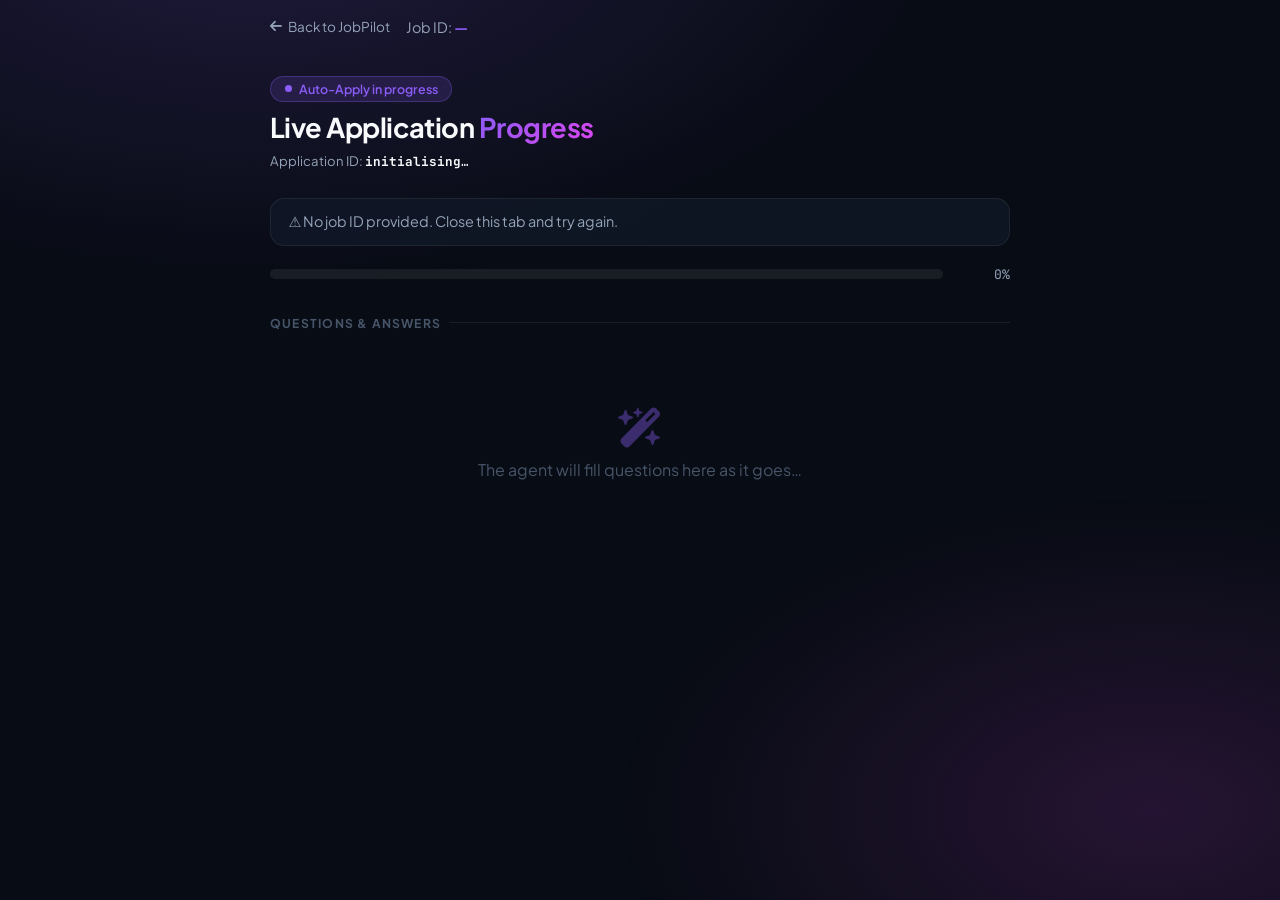
<file: frontend/auto-apply.html>
<!DOCTYPE html>
<html lang="en">
<head>
  <meta charset="UTF-8" />
  <meta name="viewport" content="width=device-width, initial-scale=1.0" />
  <title>Auto Apply – JobPilot</title>
  <meta name="description" content="Real-time view of JobPilot auto-filling and submitting your job application." />
  <link rel="preconnect" href="https://fonts.googleapis.com" />
  <link rel="preconnect" href="https://fonts.gstatic.com" crossorigin />
  <link href="https://fonts.googleapis.com/css2?family=Plus+Jakarta+Sans:wght@400;500;600;700&family=JetBrains+Mono:wght@400;500&display=swap" rel="stylesheet" />
  <link rel="stylesheet" href="https://cdnjs.cloudflare.com/ajax/libs/font-awesome/6.5.0/css/all.min.css" />
  <style>
    :root {
      --bg:           #080c14;
      --bg-card:      #111827;
      --border:       rgba(255,255,255,0.07);
      --primary:      #8b5cf6;
      --primary-g:    linear-gradient(135deg,#8b5cf6 0%,#d946ef 100%);
      --accent-cyan:  #06b6d4;
      --accent-green: #10b981;
      --accent-amber: #f59e0b;
      --accent-red:   #f43f5e;
      --text:         #f8fafc;
      --muted:        #94a3b8;
      --dim:          #475569;
      --radius:       14px;
      --font:         'Plus Jakarta Sans', system-ui, sans-serif;
      --mono:         'JetBrains Mono', monospace;
    }
    *, *::before, *::after { box-sizing: border-box; margin: 0; padding: 0; }
    body {
      font-family: var(--font);
      background: var(--bg);
      color: var(--text);
      min-height: 100vh;
      overflow-x: hidden;
    }
    body::before {
      content: '';
      position: fixed; inset: 0;
      background:
        radial-gradient(ellipse 80% 60% at 20% -10%, rgba(139,92,246,.18) 0%, transparent 70%),
        radial-gradient(ellipse 60% 50% at 90% 90%,  rgba(217,70,239,.14) 0%, transparent 70%);
      pointer-events: none; z-index: 0;
    }
    .aa-page {
      position: relative; z-index: 1;
      max-width: 780px; margin: 0 auto;
      padding: 0 1.25rem 4rem;
    }
    .aa-topbar {
      display: flex; align-items: center; gap: 1rem;
      padding: 1.1rem 0 0;
    }
    .aa-back {
      display: inline-flex; align-items: center; gap: .4rem;
      color: var(--muted); font-size: .85rem; text-decoration: none;
      transition: color .2s;
    }
    .aa-back:hover { color: var(--text); }
    .aa-topbar-title { font-size: .9rem; color: var(--muted); }
    .aa-topbar-title strong { color: var(--primary); }
    .aa-hero {
      margin-top: 2.5rem;
      display: flex; flex-direction: column; gap: .5rem;
    }
    .aa-hero__pill {
      display: inline-flex; align-items: center; gap: .45rem;
      background: rgba(139,92,246,.15); border: 1px solid rgba(139,92,246,.3);
      border-radius: 999px; padding: .25rem .85rem;
      font-size: .78rem; color: var(--primary); font-weight: 600;
      width: fit-content;
    }
    .aa-hero__pill .dot {
      width: 7px; height: 7px; border-radius: 50%;
      background: var(--primary);
      animation: pulse-dot 1.4s ease-in-out infinite;
    }
    .aa-hero h1 { font-size: 1.7rem; font-weight: 700; letter-spacing: -.02em; }
    .aa-hero h1 span {
      background: var(--primary-g);
      -webkit-background-clip: text; -webkit-text-fill-color: transparent; background-clip: text;
    }
    .aa-hero__meta { font-size: .82rem; color: var(--muted); }
    .aa-hero__meta b { color: var(--text); font-family: var(--mono); font-size: .79rem; }
    .aa-status-banner {
      margin-top: 1.75rem;
      padding: .85rem 1.1rem;
      background: rgba(17,24,39,.8);
      border: 1px solid var(--border);
      border-radius: var(--radius);
      font-size: .9rem; color: var(--muted);
      backdrop-filter: blur(12px);
      min-height: 3rem; transition: all .3s;
    }
    .aa-status-banner.aa-status--success {
      border-color: rgba(16,185,129,.4); color: var(--accent-green);
      background: rgba(16,185,129,.08);
    }
    .aa-status-banner.aa-status--error {
      border-color: rgba(244,63,94,.4); color: var(--accent-red);
      background: rgba(244,63,94,.08);
    }
    .aa-progress {
      margin-top: 1.25rem; display: flex; align-items: center; gap: 1rem;
    }
    .aa-progress__track {
      flex: 1; height: 10px;
      background: rgba(255,255,255,.07);
      border-radius: 999px; overflow: hidden;
    }
    .aa-progress__bar {
      height: 100%; width: 0;
      background: var(--primary-g);
      border-radius: 999px;
      transition: width .5s cubic-bezier(.4,0,.2,1);
      position: relative;
    }
    .aa-progress__bar::after {
      content: '';
      position: absolute; right: 0; top: 0; bottom: 0; width: 30px;
      background: linear-gradient(90deg, transparent, rgba(255,255,255,.25));
    }
    .aa-progress__bar--done {
      background: linear-gradient(135deg,#10b981 0%,#06b6d4 100%);
    }
    .aa-progress__bar--done::after { display: none; }
    .aa-progress__pct {
      font-size: .82rem; font-family: var(--mono); color: var(--muted);
      min-width: 3.2rem; text-align: right;
    }
    .aa-feed {
      margin-top: 1.75rem; display: flex; flex-direction: column; gap: .85rem;
    }
    .aa-card {
      background: rgba(17,24,39,.65);
      border: 1px solid var(--border);
      border-radius: var(--radius);
      padding: 1.1rem 1.2rem;
      backdrop-filter: blur(14px);
      transition: border-color .3s, background .3s;
      animation: card-in .3s ease both;
    }
    @keyframes card-in {
      from { opacity: 0; transform: translateY(10px); }
      to   { opacity: 1; transform: translateY(0); }
    }
    .aa-card--pending  { border-color: rgba(245,158,11,.2); }
    .aa-card--answered { border-color: rgba(16,185,129,.25); background: rgba(16,185,129,.04); }
    .aa-card--captcha  { border-color: rgba(244,63,94,.3);  background: rgba(244,63,94,.05); }
    .aa-card__header { display: flex; align-items: center; gap: .55rem; margin-bottom: .55rem; }
    .aa-card__icon { font-size: 1.05rem; }
    .aa-card__field-type {
      font-size: .72rem; text-transform: uppercase; letter-spacing: .06em;
      color: var(--dim); font-weight: 600;
    }
    .aa-card__state-badge {
      margin-left: auto;
      font-size: .72rem; font-weight: 600; padding: .18rem .6rem;
      border-radius: 999px;
      background: rgba(245,158,11,.15); color: var(--accent-amber);
    }
    .aa-card__state-badge--warn {
      background: rgba(244,63,94,.15); color: var(--accent-red);
    }
    .aa-card--answered .aa-card__state-badge {
      background: rgba(16,185,129,.15); color: var(--accent-green);
    }
    .aa-card__question {
      font-size: .92rem; font-weight: 500; color: var(--text);
      margin-bottom: .6rem; line-height: 1.45;
    }
    .aa-card__answer { font-size: .87rem; color: var(--muted); padding-left: .2rem; }
    .aa-card__answer--loading { display: flex; align-items: center; gap: .5rem; }
    .aa-answer-text {
      font-family: var(--mono); font-size: .83rem;
      color: var(--accent-cyan);
      background: rgba(6,182,212,.08);
      border-radius: 6px; padding: .3rem .65rem;
      display: inline-block; word-break: break-word;
    }
    .aa-spinner {
      display: inline-block; width: 14px; height: 14px;
      border: 2px solid rgba(255,255,255,.1);
      border-top-color: var(--primary);
      border-radius: 50%;
      animation: spin .7s linear infinite;
    }
    @keyframes spin { to { transform: rotate(360deg); } }
    @keyframes pulse-dot {
      0%, 100% { opacity: 1; transform: scale(1); }
      50%       { opacity: .4; transform: scale(.7); }
    }
    .aa-btn {
      display: inline-flex; align-items: center; gap: .4rem;
      padding: .55rem 1.1rem; border-radius: 8px;
      font-family: var(--font); font-size: .85rem; font-weight: 600;
      cursor: pointer; border: none; transition: all .2s; margin-top: .75rem;
    }
    .aa-btn--primary { background: var(--primary-g); color: #fff; }
    .aa-btn--primary:hover { opacity: .88; transform: translateY(-1px); }
    .aa-toast {
      position: fixed; bottom: 1.5rem; right: 1.5rem; z-index: 9999;
      padding: .75rem 1.2rem; border-radius: 10px;
      font-size: .87rem; font-weight: 500;
      background: rgba(17,24,39,.95);
      border: 1px solid var(--border);
      backdrop-filter: blur(16px);
      opacity: 0; transform: translateY(12px);
      transition: opacity .3s, transform .3s;
      max-width: 340px;
    }
    .aa-toast--show   { opacity: 1; transform: none; }
    .aa-toast--success { border-color: rgba(16,185,129,.4); color: var(--accent-green); }
    .aa-toast--error   { border-color: rgba(244,63,94,.4);  color: var(--accent-red); }
    .aa-toast--warning { border-color: rgba(245,158,11,.4); color: var(--accent-amber); }
    .aa-toast--info    { border-color: rgba(139,92,246,.4); color: var(--primary); }
    .aa-section-label {
      margin-top: 2rem; margin-bottom: .5rem;
      font-size: .76rem; font-weight: 700;
      text-transform: uppercase; letter-spacing: .1em;
      color: var(--dim);
      display: flex; align-items: center; gap: .5rem;
    }
    .aa-section-label::after { content: ''; flex: 1; height: 1px; background: var(--border); }
    .aa-idle { text-align: center; padding: 3rem 1rem; color: var(--dim); }
    .aa-idle i { font-size: 2.5rem; margin-bottom: .75rem; display: block; color: var(--primary); opacity: .4; }
    /* ── Answer input ── */
    .aa-input {
      width: 100%; margin-top: .55rem;
      background: rgba(255,255,255,.05);
      border: 1px solid rgba(255,255,255,.13);
      border-radius: 8px;
      padding: .6rem .9rem;
      font-family: var(--font); font-size: .88rem; color: var(--text);
      resize: vertical;
      transition: border-color .2s, background .2s;
    }
    .aa-input:focus {
      outline: none;
      border-color: var(--primary);
      background: rgba(139,92,246,.08);
    }
    .aa-remember {
      display: flex; align-items: center; gap: .45rem;
      margin-top: .5rem;
      font-size: .78rem; color: var(--muted); cursor: pointer;
    }
    .aa-remember__check {
      accent-color: var(--primary);
      width: 14px; height: 14px; cursor: pointer;
    }
    .aa-submit-answer:disabled {
      opacity: .55; cursor: not-allowed; transform: none;
    }
  </style>
</head>
<body>
  <div class="aa-page">
    <div class="aa-topbar">
      <a href="/" class="aa-back"><i class="fa-solid fa-arrow-left"></i> Back to JobPilot</a>
      <span class="aa-topbar-title">Job ID: <strong id="aa-job-id">—</strong></span>
    </div>
    <header class="aa-hero">
      <div class="aa-hero__pill"><span class="dot"></span>Auto‑Apply in progress</div>
      <h1>Live Application <span>Progress</span></h1>
      <p class="aa-hero__meta">Application ID: <b id="aa-app-id">initialising…</b></p>
    </header>
    <div id="aa-status" class="aa-status-banner" role="status" aria-live="polite">
      ⏳ Waiting to connect…
    </div>
    <div class="aa-progress" role="progressbar" aria-valuenow="0" aria-valuemin="0" aria-valuemax="100">
      <div class="aa-progress__track">
        <div id="aa-progress-bar" class="aa-progress__bar"></div>
      </div>
      <span id="aa-percent" class="aa-progress__pct">0%</span>
    </div>
    <div class="aa-section-label">Questions &amp; Answers</div>
    <main id="aa-feed" class="aa-feed">
      <div class="aa-idle">
        <i class="fa-solid fa-wand-magic-sparkles"></i>
        <p>The agent will fill questions here as it goes…</p>
      </div>
    </main>
  </div>
  <script src="https://js.hcaptcha.com/1/api.js" async defer></script>
  <script type="module">
    import { initAutoApply } from './js/components/AutoApply.js';
    const feed = document.getElementById('aa-feed');
    const observer = new MutationObserver(() => {
      const idle = feed.querySelector('.aa-idle');
      if (idle && feed.children.length > 1) idle.remove();
    });
    observer.observe(feed, { childList: true });
    document.addEventListener('DOMContentLoaded', initAutoApply);
  </script>
</body>
</html>
</file>
